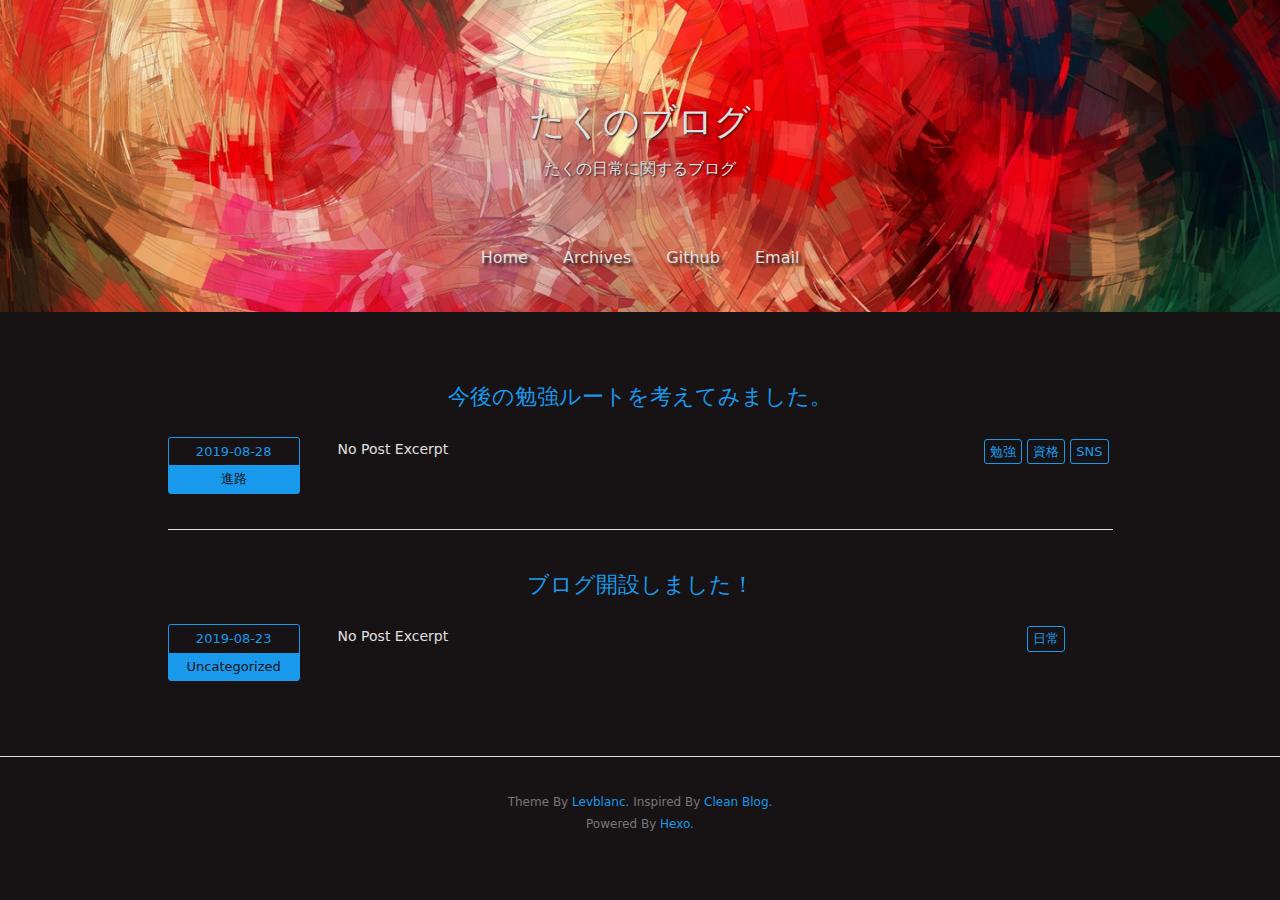
<file: index.html>
<!DOCTYPE html>
<html>
  <!-- Html Head Tag-->
  <head><meta name="generator" content="Hexo 3.9.0">
  <meta charset="UTF-8">
  <meta http-equiv="X-UA-Compatible" content="IE=edge">
  <meta name="viewport" content="width=device-width, initial-scale=1">
  <meta name="description" content>
  <meta name="author" content="garchomp-game">
  <!-- Open Graph Data -->
  <meta property="og:title" content="たくのブログ">
  <meta property="og:description" content>
  <meta property="og:site_name" content="たくのブログ">
  <meta property="og:type" content="website">
  <meta property="og:image" content="http://garchomp-game.github.io">
  
    <link rel="alternate" href="/atom.xml" title="たくのブログ" type="application/atom+xml">
  
  
    <link rel="icon" href="/favicon.png">
  

  <!-- Site Title -->
  <title>たくのブログ</title>

  <!-- Bootstrap CSS -->
  <link rel="stylesheet" href="/css/bootstrap.min.css">
  <!-- Custom CSS -->
  
  <link rel="stylesheet" href="/css/style.dark.css">

  <!-- Google Analytics -->
  

</head>

  <body>
    <!-- Page Header -->


<header class="site-header header-background" style="background-image: url(/img/default-banner-dark.jpg)">
  <div class="container">
    <div class="row">
      <div class="col-lg-8 col-lg-offset-2 col-md-10 col-md-offset-1">
        <div class="page-title with-background-image">
          <p class="title">たくのブログ</p>
          <p class="subtitle">たくの日常に関するブログ</p>
        </div>
        <div class="site-menu with-background-image">
          <ul>
            
              <li>
                <a href="/">
                  
                  Home
                  
                </a>
              </li>
            
              <li>
                <a href="/archives">
                  
                  Archives
                  
                </a>
              </li>
            
              <li>
                <a href="https://github.com/<your-github-username>">
                  
                  Github
                  
                </a>
              </li>
            
              <li>
                <a href="mailto:<your-email-address>">
                  
                  Email
                  
                </a>
              </li>
            
          </ul>
        </div>
      </div>
    </div>
  </div>
</header>

<!-- Home Page Post List -->
<div class="container">
  <div class="row">
    <div class="col-lg-10 col-md-10 col-md-offset-1">
      
        <div class="post-item-wrapper">
  <a href="/2019/08/28/勉強ルート/" class="post-title">
      今後の勉強ルートを考えてみました。
  </a>
  <div class="post-excerpt">
    <!-- Post Date and Categories -->
    <div class="date-and-category">
      <div class="date">2019-08-28</div>
      <div class="categories">
        
          

<a href="/categories/進路/">進路</a>

        
      </div>
    </div>
    <!-- Post Excerpt -->
    <div class="excerpt typo">No Post Excerpt</div>
    <!-- Post Tags -->
    <div class="tags">
      
        

<a class="tag" href="/tags/勉強/">勉強</a> <a class="tag" href="/tags/資格/">資格</a> <a class="tag" href="/tags/SNS/">SNS</a>


      
    </div>
  </div>
</div>

      
        <div class="post-item-wrapper">
  <a href="/2019/08/23/hello-world/" class="post-title">
      ブログ開設しました！
  </a>
  <div class="post-excerpt">
    <!-- Post Date and Categories -->
    <div class="date-and-category">
      <div class="date">2019-08-23</div>
      <div class="categories">
        
          Uncategorized
        
      </div>
    </div>
    <!-- Post Excerpt -->
    <div class="excerpt typo">No Post Excerpt</div>
    <!-- Post Tags -->
    <div class="tags">
      
        

<a class="tag" href="/tags/日常/">日常</a>


      
    </div>
  </div>
</div>

      
    </div>
  </div>
</div>

<!-- Pagination -->
<div class="container">
  <div class="row">
    <div class="col-lg-10 col-md-10 col-md-offset-1">
      <ul class="pagination">
          
          
      </ul>
    </div>
  </div>
</div>



    <!-- Footer -->
<footer>
  <div class="container">
    <div class="row">
      <div class="col-lg-8 col-lg-offset-2 col-md-10 col-md-offset-1">
        <p class="copyright text-muted">
          Theme By <a target="_blank" href="https://github.com/levblanc">Levblanc.</a>
          Inspired By <a target="_blank" href="https://github.com/klugjo/hexo-theme-clean-blog">Clean Blog.</a>
        <p class="copyright text-muted">
          Powered By <a target="_blank" href="https://hexo.io/">Hexo.</a>
        </p>
      </div>
    </div>
  </div>
</footer>


    <!-- After Footer Scripts -->
<script src="/js/highlight.pack.js"></script>
<script>
  document.addEventListener("DOMContentLoaded", function(event) {
    var codeBlocks = Array.prototype.slice.call(document.getElementsByTagName('pre'))
    codeBlocks.forEach(function(block, index) {
      hljs.highlightBlock(block);
    });
  });
</script>

  </body>
</html>
</file>
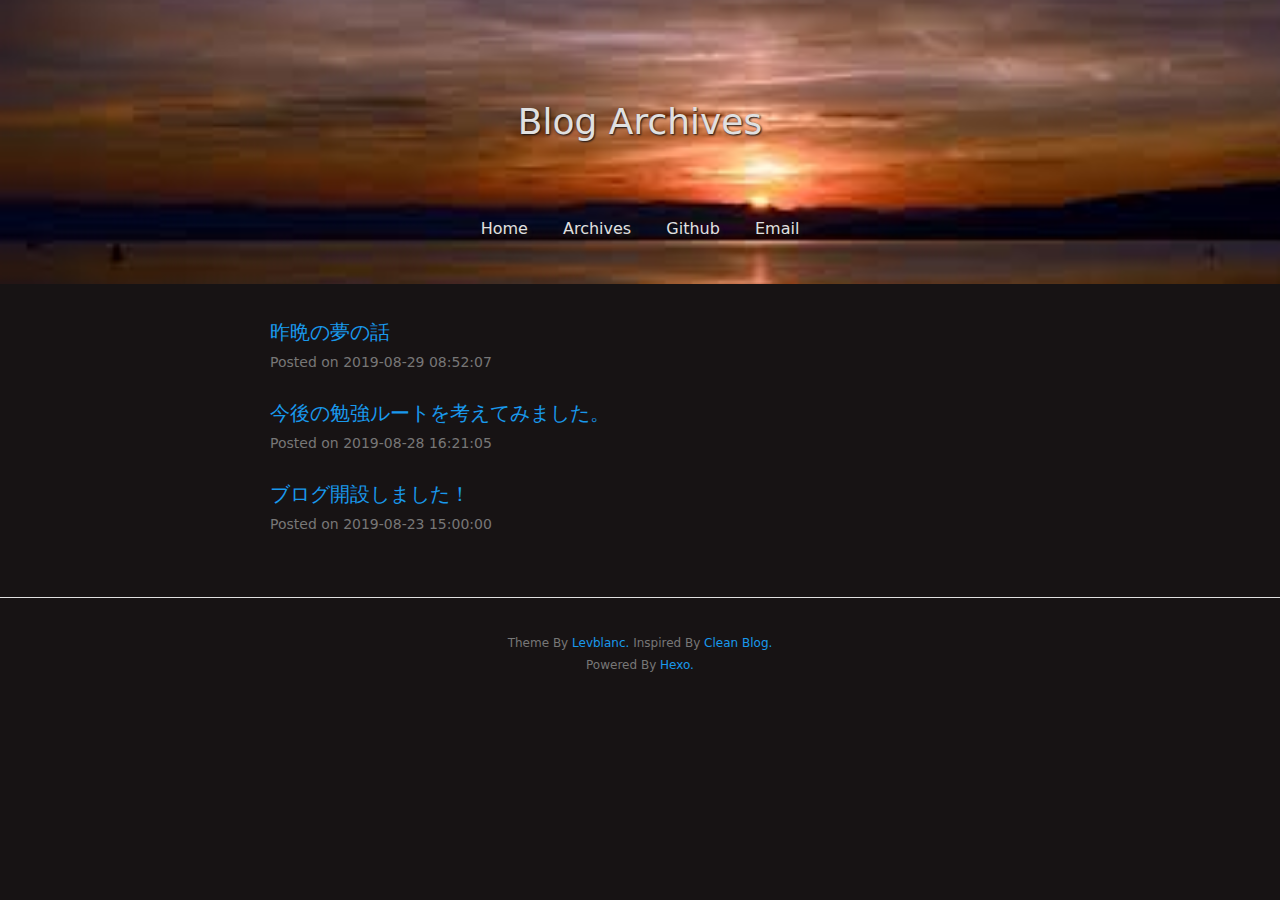
<file: archives/index.html>
<!DOCTYPE html>
<html>
  <!-- Html Head Tag-->
  <head><meta name="generator" content="Hexo 3.9.0">
  <meta charset="UTF-8">
  <meta http-equiv="X-UA-Compatible" content="IE=edge">
  <meta name="viewport" content="width=device-width, initial-scale=1">
  <meta name="description" content>
  <meta name="author" content="garchomp-game">
  <!-- Open Graph Data -->
  <meta property="og:title" content="たくのブログ">
  <meta property="og:description" content>
  <meta property="og:site_name" content="たくのブログ">
  <meta property="og:type" content="website">
  <meta property="og:image" content="http://garchomp-game.github.io">
  
    <link rel="alternate" href="/atom.xml" title="たくのブログ" type="application/atom+xml">
  
  
    <link rel="icon" href="/favicon.png">
  

  <!-- Site Title -->
  <title>たくのブログ</title>

  <!-- Bootstrap CSS -->
  <link rel="stylesheet" href="/css/bootstrap.min.css">
  <!-- Custom CSS -->
  
  <link rel="stylesheet" href="/css/style.dark.css">

  <!-- Google Analytics -->
  

</head>

  <body>
    <!-- Archive Header -->
<!-- Page Header -->


<header class="site-header header-background" style="background-image: url(/img/nature.jpeg)">
  <div class="container">
    <div class="row">
      <div class="col-lg-8 col-lg-offset-2 col-md-10 col-md-offset-1">
        <div class="page-title with-background-image">
          <p class="title">Blog Archives</p>
          <p class="subtitle"></p>
        </div>
        <div class="site-menu with-background-image">
          <ul>
            
              <li>
                <a href="/">
                  
                  Home
                  
                </a>
              </li>
            
              <li>
                <a href="/archives">
                  
                  Archives
                  
                </a>
              </li>
            
              <li>
                <a href="https://github.com/<your-github-username>">
                  
                  Github
                  
                </a>
              </li>
            
              <li>
                <a href="mailto:<your-email-address>">
                  
                  Email
                  
                </a>
              </li>
            
          </ul>
        </div>
      </div>
    </div>
  </div>
</header>

<!-- Archive List -->
<div class="container">
  <div class="row">
    <div class="col-lg-8 col-lg-offset-2 col-md-10 col-md-offset-1">
      
        <div class="archive-item">
  <a href="/2019/08/29/昨晩の夢の話/" class="post-title">
    昨晩の夢の話
  </a>
  <div class="date text-muted">Posted on 2019-08-29 08:52:07</div>
</div>

      
        <div class="archive-item">
  <a href="/2019/08/28/勉強ルート/" class="post-title">
    今後の勉強ルートを考えてみました。
  </a>
  <div class="date text-muted">Posted on 2019-08-28 16:21:05</div>
</div>

      
        <div class="archive-item">
  <a href="/2019/08/23/hello-world/" class="post-title">
    ブログ開設しました！
  </a>
  <div class="date text-muted">Posted on 2019-08-23 15:00:00</div>
</div>

      

    </div>
  </div>
</div>
<!-- Pagination -->
<div class="container">
  <div class="row">
    <div class="col-lg-10 col-md-10 col-md-offset-1">
      <ul class="pagination">
          
          
      </ul>
    </div>
  </div>
</div>



    <!-- Footer -->
<footer>
  <div class="container">
    <div class="row">
      <div class="col-lg-8 col-lg-offset-2 col-md-10 col-md-offset-1">
        <p class="copyright text-muted">
          Theme By <a target="_blank" href="https://github.com/levblanc">Levblanc.</a>
          Inspired By <a target="_blank" href="https://github.com/klugjo/hexo-theme-clean-blog">Clean Blog.</a>
        <p class="copyright text-muted">
          Powered By <a target="_blank" href="https://hexo.io/">Hexo.</a>
        </p>
      </div>
    </div>
  </div>
</footer>


    <!-- After Footer Scripts -->
<script src="/js/highlight.pack.js"></script>
<script>
  document.addEventListener("DOMContentLoaded", function(event) {
    var codeBlocks = Array.prototype.slice.call(document.getElementsByTagName('pre'))
    codeBlocks.forEach(function(block, index) {
      hljs.highlightBlock(block);
    });
  });
</script>

  </body>
</html>
</file>
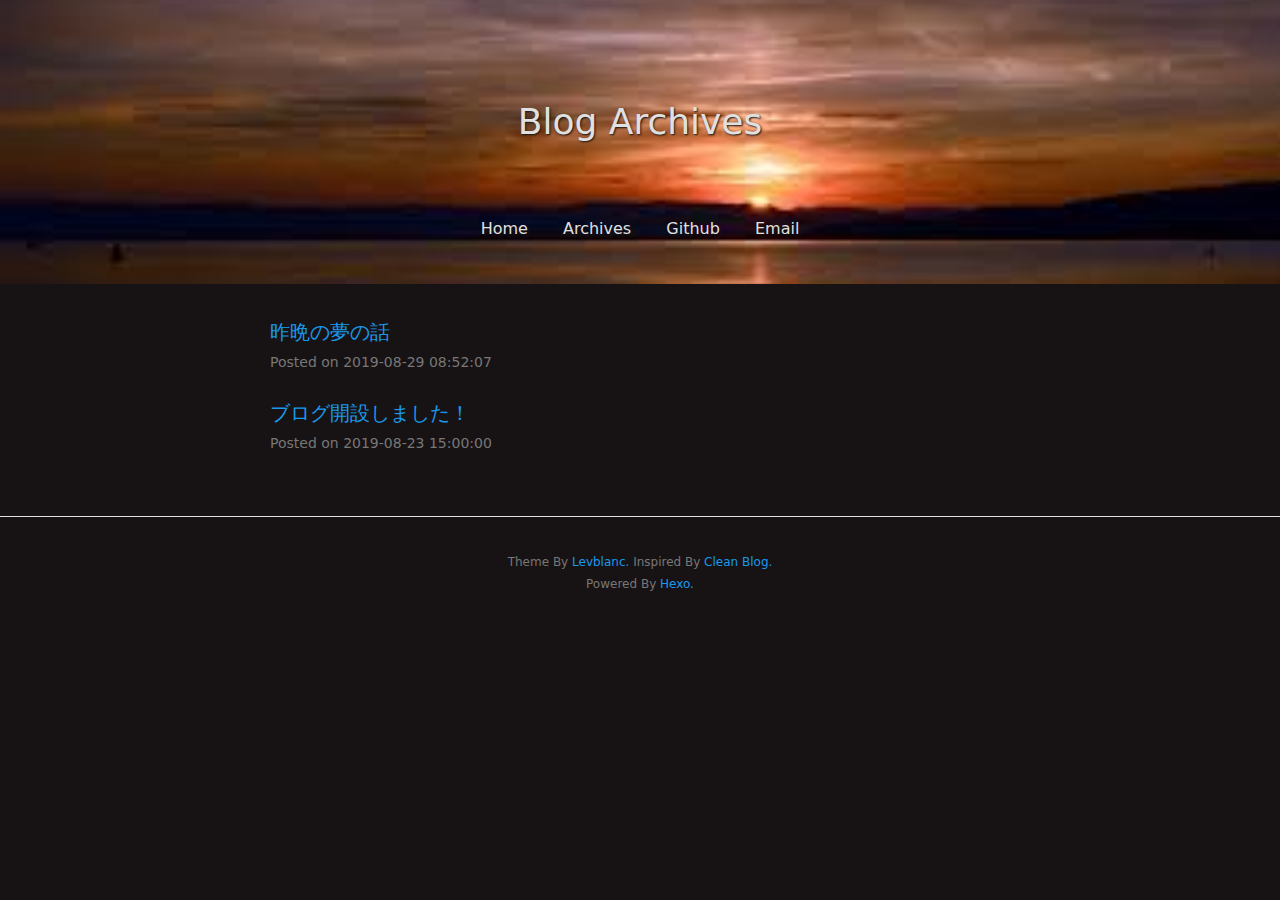
<file: categories/日常/index.html>
<!DOCTYPE html>
<html>
  <!-- Html Head Tag-->
  <head><meta name="generator" content="Hexo 3.9.0">
  <meta charset="UTF-8">
  <meta http-equiv="X-UA-Compatible" content="IE=edge">
  <meta name="viewport" content="width=device-width, initial-scale=1">
  <meta name="description" content>
  <meta name="author" content="garchomp-game">
  <!-- Open Graph Data -->
  <meta property="og:title" content="たくのブログ">
  <meta property="og:description" content>
  <meta property="og:site_name" content="たくのブログ">
  <meta property="og:type" content="website">
  <meta property="og:image" content="http://garchomp-game.github.io">
  
    <link rel="alternate" href="/atom.xml" title="たくのブログ" type="application/atom+xml">
  
  
    <link rel="icon" href="/favicon.png">
  

  <!-- Site Title -->
  <title>たくのブログ</title>

  <!-- Bootstrap CSS -->
  <link rel="stylesheet" href="/css/bootstrap.min.css">
  <!-- Custom CSS -->
  
  <link rel="stylesheet" href="/css/style.dark.css">

  <!-- Google Analytics -->
  

</head>

  <body>
    <!-- Archive Header -->
<!-- Page Header -->


<header class="site-header header-background" style="background-image: url(/img/nature.jpeg)">
  <div class="container">
    <div class="row">
      <div class="col-lg-8 col-lg-offset-2 col-md-10 col-md-offset-1">
        <div class="page-title with-background-image">
          <p class="title">Blog Archives</p>
          <p class="subtitle"></p>
        </div>
        <div class="site-menu with-background-image">
          <ul>
            
              <li>
                <a href="/">
                  
                  Home
                  
                </a>
              </li>
            
              <li>
                <a href="/archives">
                  
                  Archives
                  
                </a>
              </li>
            
              <li>
                <a href="https://github.com/<your-github-username>">
                  
                  Github
                  
                </a>
              </li>
            
              <li>
                <a href="mailto:<your-email-address>">
                  
                  Email
                  
                </a>
              </li>
            
          </ul>
        </div>
      </div>
    </div>
  </div>
</header>

<!-- Archive List -->
<div class="container">
  <div class="row">
    <div class="col-lg-8 col-lg-offset-2 col-md-10 col-md-offset-1">
      
        <div class="archive-item">
  <a href="/2019/08/29/昨晩の夢の話/" class="post-title">
    昨晩の夢の話
  </a>
  <div class="date text-muted">Posted on 2019-08-29 08:52:07</div>
</div>

      
        <div class="archive-item">
  <a href="/2019/08/23/hello-world/" class="post-title">
    ブログ開設しました！
  </a>
  <div class="date text-muted">Posted on 2019-08-23 15:00:00</div>
</div>

      

    </div>
  </div>
</div>
<!-- Pagination -->
<div class="container">
  <div class="row">
    <div class="col-lg-10 col-md-10 col-md-offset-1">
      <ul class="pagination">
          
          
      </ul>
    </div>
  </div>
</div>



    <!-- Footer -->
<footer>
  <div class="container">
    <div class="row">
      <div class="col-lg-8 col-lg-offset-2 col-md-10 col-md-offset-1">
        <p class="copyright text-muted">
          Theme By <a target="_blank" href="https://github.com/levblanc">Levblanc.</a>
          Inspired By <a target="_blank" href="https://github.com/klugjo/hexo-theme-clean-blog">Clean Blog.</a>
        <p class="copyright text-muted">
          Powered By <a target="_blank" href="https://hexo.io/">Hexo.</a>
        </p>
      </div>
    </div>
  </div>
</footer>


    <!-- After Footer Scripts -->
<script src="/js/highlight.pack.js"></script>
<script>
  document.addEventListener("DOMContentLoaded", function(event) {
    var codeBlocks = Array.prototype.slice.call(document.getElementsByTagName('pre'))
    codeBlocks.forEach(function(block, index) {
      hljs.highlightBlock(block);
    });
  });
</script>

  </body>
</html>
</file>
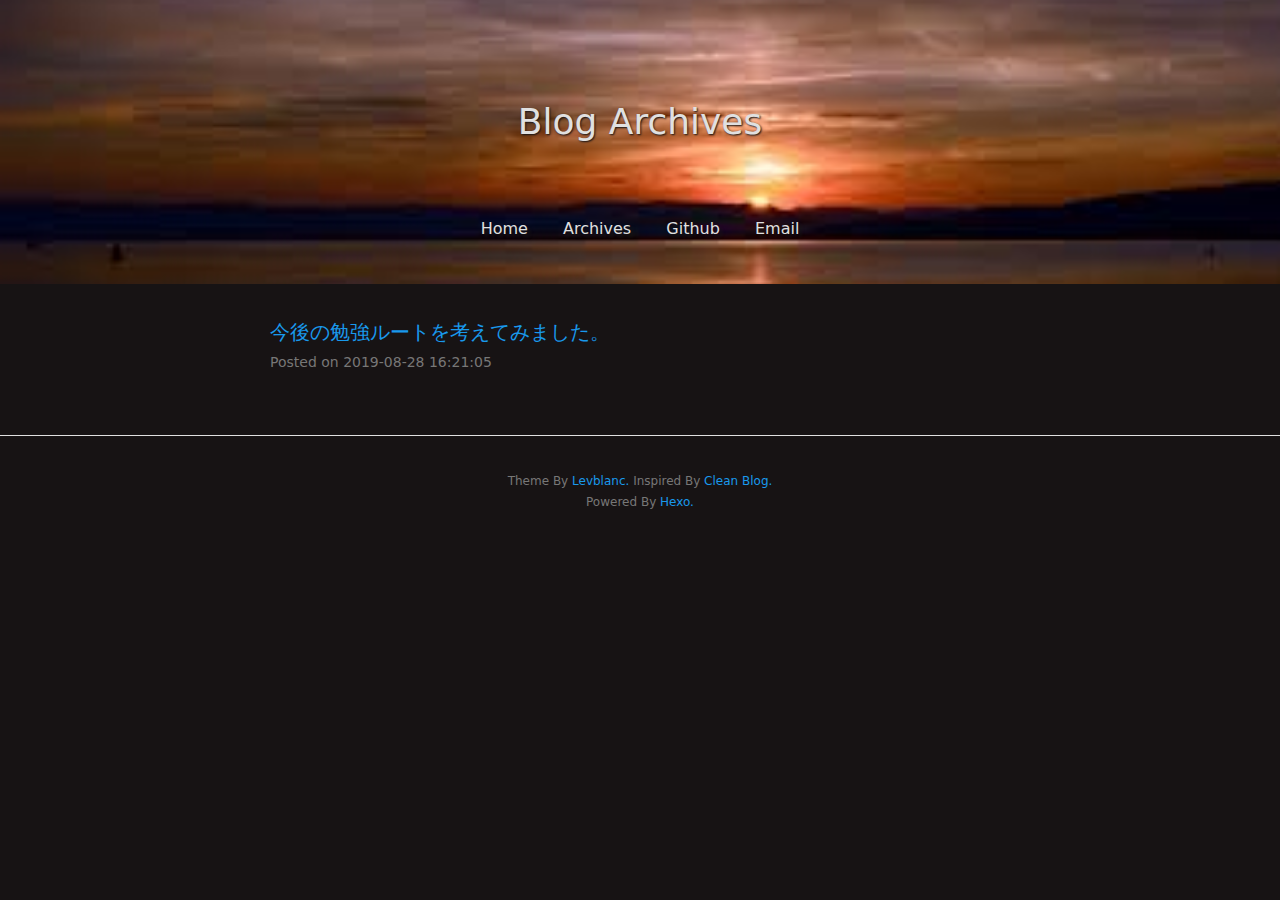
<file: categories/進路/index.html>
<!DOCTYPE html>
<html>
  <!-- Html Head Tag-->
  <head><meta name="generator" content="Hexo 3.9.0">
  <meta charset="UTF-8">
  <meta http-equiv="X-UA-Compatible" content="IE=edge">
  <meta name="viewport" content="width=device-width, initial-scale=1">
  <meta name="description" content>
  <meta name="author" content="garchomp-game">
  <!-- Open Graph Data -->
  <meta property="og:title" content="たくのブログ">
  <meta property="og:description" content>
  <meta property="og:site_name" content="たくのブログ">
  <meta property="og:type" content="website">
  <meta property="og:image" content="http://garchomp-game.github.io">
  
    <link rel="alternate" href="/atom.xml" title="たくのブログ" type="application/atom+xml">
  
  
    <link rel="icon" href="/favicon.png">
  

  <!-- Site Title -->
  <title>たくのブログ</title>

  <!-- Bootstrap CSS -->
  <link rel="stylesheet" href="/css/bootstrap.min.css">
  <!-- Custom CSS -->
  
  <link rel="stylesheet" href="/css/style.dark.css">

  <!-- Google Analytics -->
  

</head>

  <body>
    <!-- Archive Header -->
<!-- Page Header -->


<header class="site-header header-background" style="background-image: url(/img/nature.jpeg)">
  <div class="container">
    <div class="row">
      <div class="col-lg-8 col-lg-offset-2 col-md-10 col-md-offset-1">
        <div class="page-title with-background-image">
          <p class="title">Blog Archives</p>
          <p class="subtitle"></p>
        </div>
        <div class="site-menu with-background-image">
          <ul>
            
              <li>
                <a href="/">
                  
                  Home
                  
                </a>
              </li>
            
              <li>
                <a href="/archives">
                  
                  Archives
                  
                </a>
              </li>
            
              <li>
                <a href="https://github.com/<your-github-username>">
                  
                  Github
                  
                </a>
              </li>
            
              <li>
                <a href="mailto:<your-email-address>">
                  
                  Email
                  
                </a>
              </li>
            
          </ul>
        </div>
      </div>
    </div>
  </div>
</header>

<!-- Archive List -->
<div class="container">
  <div class="row">
    <div class="col-lg-8 col-lg-offset-2 col-md-10 col-md-offset-1">
      
        <div class="archive-item">
  <a href="/2019/08/28/勉強ルート/" class="post-title">
    今後の勉強ルートを考えてみました。
  </a>
  <div class="date text-muted">Posted on 2019-08-28 16:21:05</div>
</div>

      

    </div>
  </div>
</div>
<!-- Pagination -->
<div class="container">
  <div class="row">
    <div class="col-lg-10 col-md-10 col-md-offset-1">
      <ul class="pagination">
          
          
      </ul>
    </div>
  </div>
</div>



    <!-- Footer -->
<footer>
  <div class="container">
    <div class="row">
      <div class="col-lg-8 col-lg-offset-2 col-md-10 col-md-offset-1">
        <p class="copyright text-muted">
          Theme By <a target="_blank" href="https://github.com/levblanc">Levblanc.</a>
          Inspired By <a target="_blank" href="https://github.com/klugjo/hexo-theme-clean-blog">Clean Blog.</a>
        <p class="copyright text-muted">
          Powered By <a target="_blank" href="https://hexo.io/">Hexo.</a>
        </p>
      </div>
    </div>
  </div>
</footer>


    <!-- After Footer Scripts -->
<script src="/js/highlight.pack.js"></script>
<script>
  document.addEventListener("DOMContentLoaded", function(event) {
    var codeBlocks = Array.prototype.slice.call(document.getElementsByTagName('pre'))
    codeBlocks.forEach(function(block, index) {
      hljs.highlightBlock(block);
    });
  });
</script>

  </body>
</html>
</file>
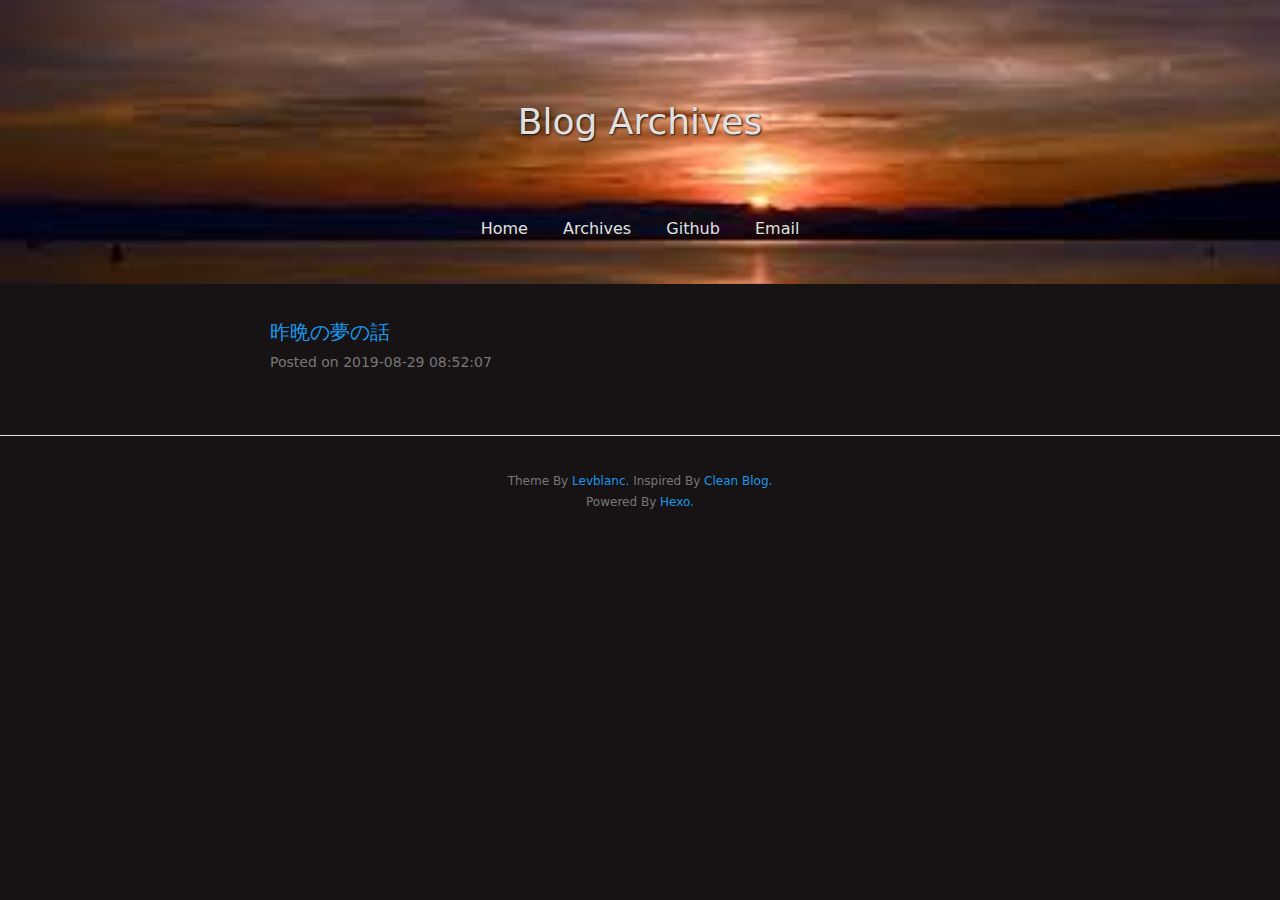
<file: tags/シェアハウス/index.html>
<!DOCTYPE html>
<html>
  <!-- Html Head Tag-->
  <head><meta name="generator" content="Hexo 3.9.0">
  <meta charset="UTF-8">
  <meta http-equiv="X-UA-Compatible" content="IE=edge">
  <meta name="viewport" content="width=device-width, initial-scale=1">
  <meta name="description" content>
  <meta name="author" content="garchomp-game">
  <!-- Open Graph Data -->
  <meta property="og:title" content="たくのブログ">
  <meta property="og:description" content>
  <meta property="og:site_name" content="たくのブログ">
  <meta property="og:type" content="website">
  <meta property="og:image" content="http://garchomp-game.github.io">
  
    <link rel="alternate" href="/atom.xml" title="たくのブログ" type="application/atom+xml">
  
  
    <link rel="icon" href="/favicon.png">
  

  <!-- Site Title -->
  <title>たくのブログ</title>

  <!-- Bootstrap CSS -->
  <link rel="stylesheet" href="/css/bootstrap.min.css">
  <!-- Custom CSS -->
  
  <link rel="stylesheet" href="/css/style.dark.css">

  <!-- Google Analytics -->
  

</head>

  <body>
    <!-- Archive Header -->
<!-- Page Header -->


<header class="site-header header-background" style="background-image: url(/img/nature.jpeg)">
  <div class="container">
    <div class="row">
      <div class="col-lg-8 col-lg-offset-2 col-md-10 col-md-offset-1">
        <div class="page-title with-background-image">
          <p class="title">Blog Archives</p>
          <p class="subtitle"></p>
        </div>
        <div class="site-menu with-background-image">
          <ul>
            
              <li>
                <a href="/">
                  
                  Home
                  
                </a>
              </li>
            
              <li>
                <a href="/archives">
                  
                  Archives
                  
                </a>
              </li>
            
              <li>
                <a href="https://github.com/<your-github-username>">
                  
                  Github
                  
                </a>
              </li>
            
              <li>
                <a href="mailto:<your-email-address>">
                  
                  Email
                  
                </a>
              </li>
            
          </ul>
        </div>
      </div>
    </div>
  </div>
</header>

<!-- Archive List -->
<div class="container">
  <div class="row">
    <div class="col-lg-8 col-lg-offset-2 col-md-10 col-md-offset-1">
      
        <div class="archive-item">
  <a href="/2019/08/29/昨晩の夢の話/" class="post-title">
    昨晩の夢の話
  </a>
  <div class="date text-muted">Posted on 2019-08-29 08:52:07</div>
</div>

      

    </div>
  </div>
</div>
<!-- Pagination -->
<div class="container">
  <div class="row">
    <div class="col-lg-10 col-md-10 col-md-offset-1">
      <ul class="pagination">
          
          
      </ul>
    </div>
  </div>
</div>



    <!-- Footer -->
<footer>
  <div class="container">
    <div class="row">
      <div class="col-lg-8 col-lg-offset-2 col-md-10 col-md-offset-1">
        <p class="copyright text-muted">
          Theme By <a target="_blank" href="https://github.com/levblanc">Levblanc.</a>
          Inspired By <a target="_blank" href="https://github.com/klugjo/hexo-theme-clean-blog">Clean Blog.</a>
        <p class="copyright text-muted">
          Powered By <a target="_blank" href="https://hexo.io/">Hexo.</a>
        </p>
      </div>
    </div>
  </div>
</footer>


    <!-- After Footer Scripts -->
<script src="/js/highlight.pack.js"></script>
<script>
  document.addEventListener("DOMContentLoaded", function(event) {
    var codeBlocks = Array.prototype.slice.call(document.getElementsByTagName('pre'))
    codeBlocks.forEach(function(block, index) {
      hljs.highlightBlock(block);
    });
  });
</script>

  </body>
</html>
</file>
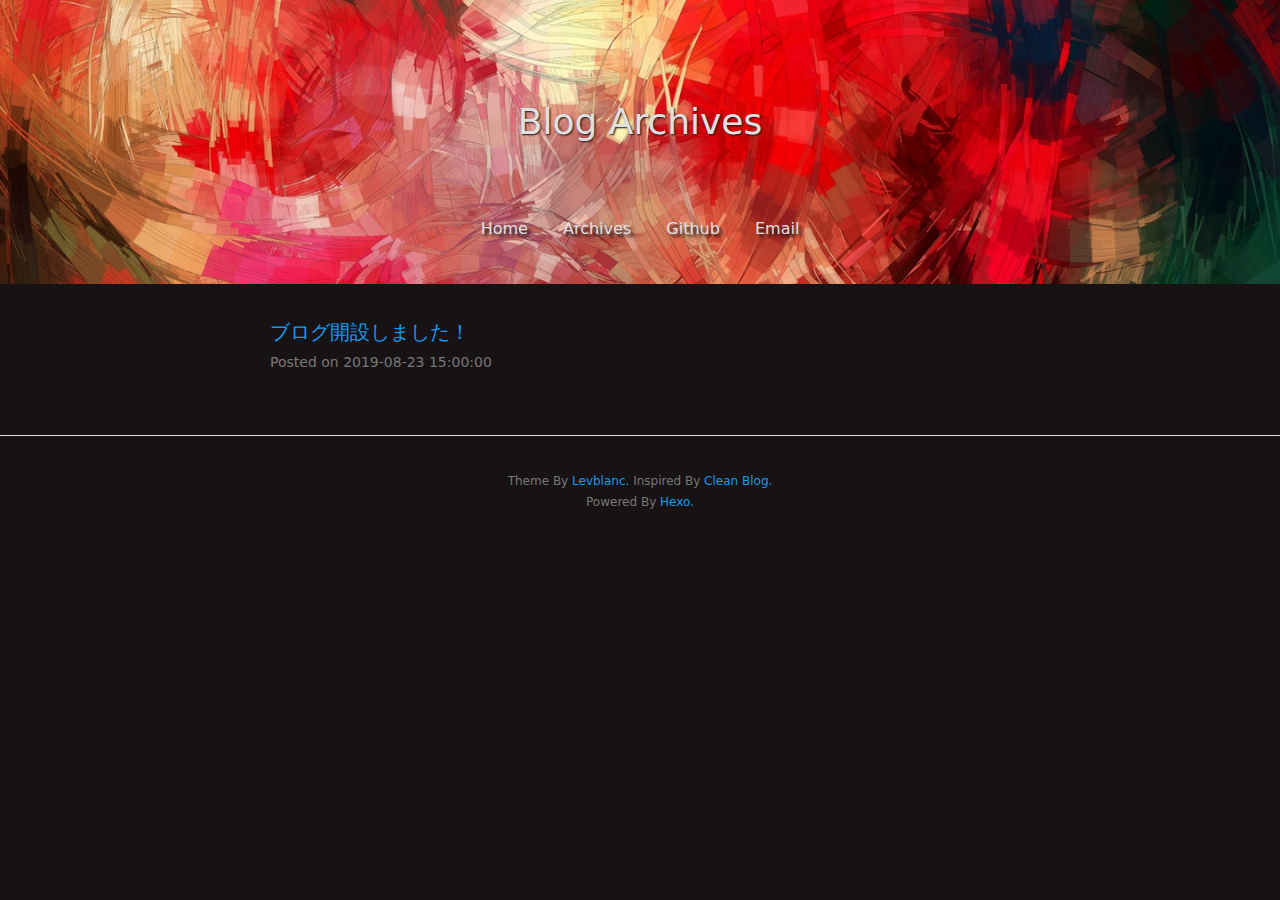
<file: tags/日常/index.html>
<!DOCTYPE html>
<html>
  <!-- Html Head Tag-->
  <head><meta name="generator" content="Hexo 3.9.0">
  <meta charset="UTF-8">
  <meta http-equiv="X-UA-Compatible" content="IE=edge">
  <meta name="viewport" content="width=device-width, initial-scale=1">
  <meta name="description" content>
  <meta name="author" content="garchomp-game">
  <!-- Open Graph Data -->
  <meta property="og:title" content="たくのブログ">
  <meta property="og:description" content>
  <meta property="og:site_name" content="たくのブログ">
  <meta property="og:type" content="website">
  <meta property="og:image" content="http://garchomp-game.github.io">
  
    <link rel="alternate" href="/atom.xml" title="たくのブログ" type="application/atom+xml">
  
  
    <link rel="icon" href="/favicon.png">
  

  <!-- Site Title -->
  <title>たくのブログ</title>

  <!-- Bootstrap CSS -->
  <link rel="stylesheet" href="/css/bootstrap.min.css">
  <!-- Custom CSS -->
  
  <link rel="stylesheet" href="/css/style.dark.css">

  <!-- Google Analytics -->
  

</head>

  <body>
    <!-- Archive Header -->
<!-- Page Header -->


<header class="site-header header-background" style="background-image: url(/img/default-banner-dark.jpg)">
  <div class="container">
    <div class="row">
      <div class="col-lg-8 col-lg-offset-2 col-md-10 col-md-offset-1">
        <div class="page-title with-background-image">
          <p class="title">Blog Archives</p>
          <p class="subtitle"></p>
        </div>
        <div class="site-menu with-background-image">
          <ul>
            
              <li>
                <a href="/">
                  
                  Home
                  
                </a>
              </li>
            
              <li>
                <a href="/archives">
                  
                  Archives
                  
                </a>
              </li>
            
              <li>
                <a href="https://github.com/<your-github-username>">
                  
                  Github
                  
                </a>
              </li>
            
              <li>
                <a href="mailto:<your-email-address>">
                  
                  Email
                  
                </a>
              </li>
            
          </ul>
        </div>
      </div>
    </div>
  </div>
</header>

<!-- Archive List -->
<div class="container">
  <div class="row">
    <div class="col-lg-8 col-lg-offset-2 col-md-10 col-md-offset-1">
      
        <div class="archive-item">
  <a href="/2019/08/23/hello-world/" class="post-title">
    ブログ開設しました！
  </a>
  <div class="date text-muted">Posted on 2019-08-23 15:00:00</div>
</div>

      

    </div>
  </div>
</div>
<!-- Pagination -->
<div class="container">
  <div class="row">
    <div class="col-lg-10 col-md-10 col-md-offset-1">
      <ul class="pagination">
          
          
      </ul>
    </div>
  </div>
</div>



    <!-- Footer -->
<footer>
  <div class="container">
    <div class="row">
      <div class="col-lg-8 col-lg-offset-2 col-md-10 col-md-offset-1">
        <p class="copyright text-muted">
          Theme By <a target="_blank" href="https://github.com/levblanc">Levblanc.</a>
          Inspired By <a target="_blank" href="https://github.com/klugjo/hexo-theme-clean-blog">Clean Blog.</a>
        <p class="copyright text-muted">
          Powered By <a target="_blank" href="https://hexo.io/">Hexo.</a>
        </p>
      </div>
    </div>
  </div>
</footer>


    <!-- After Footer Scripts -->
<script src="/js/highlight.pack.js"></script>
<script>
  document.addEventListener("DOMContentLoaded", function(event) {
    var codeBlocks = Array.prototype.slice.call(document.getElementsByTagName('pre'))
    codeBlocks.forEach(function(block, index) {
      hljs.highlightBlock(block);
    });
  });
</script>

  </body>
</html>
</file>
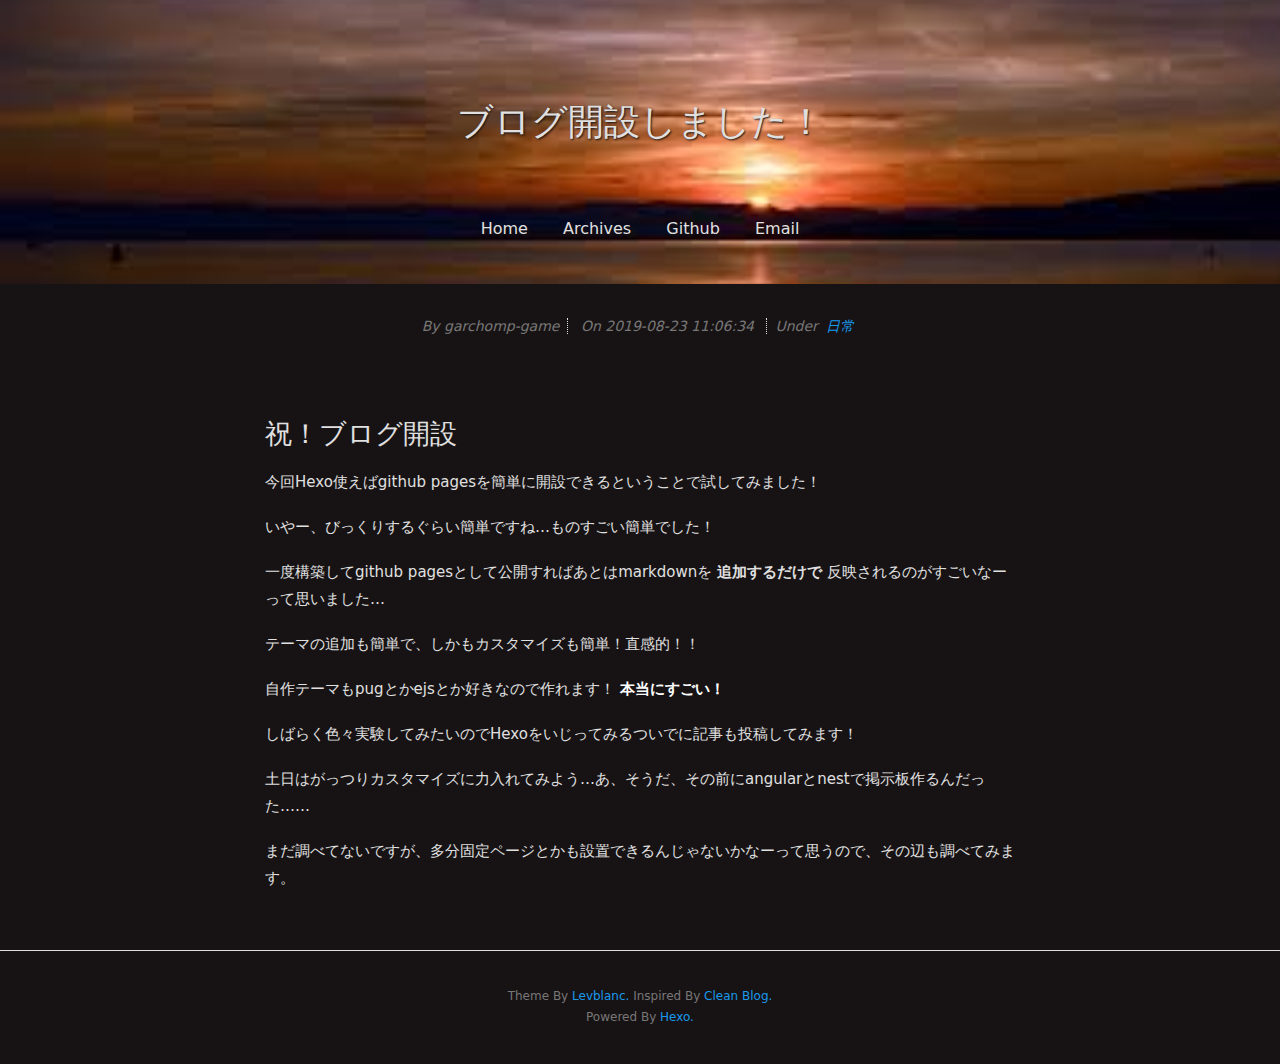
<file: 2019/08/23/hello-world/index.html>
<!DOCTYPE html>
<html>
  <!-- Html Head Tag-->
  <head><meta name="generator" content="Hexo 3.9.0">
  <meta charset="UTF-8">
  <meta http-equiv="X-UA-Compatible" content="IE=edge">
  <meta name="viewport" content="width=device-width, initial-scale=1">
  <meta name="description" content>
  <meta name="author" content="garchomp-game">
  <!-- Open Graph Data -->
  <meta property="og:title" content="ブログ開設しました！">
  <meta property="og:description" content>
  <meta property="og:site_name" content="たくのブログ">
  <meta property="og:type" content="article">
  <meta property="og:image" content="http://garchomp-game.github.io">
  
    <link rel="alternate" href="/atom.xml" title="たくのブログ" type="application/atom+xml">
  
  
    <link rel="icon" href="/favicon.png">
  

  <!-- Site Title -->
  <title>たくのブログ</title>

  <!-- Bootstrap CSS -->
  <link rel="stylesheet" href="/css/bootstrap.min.css">
  <!-- Custom CSS -->
  
  <link rel="stylesheet" href="/css/style.dark.css">

  <!-- Google Analytics -->
  

</head>

  <body>
    <!-- Page Header -->


<header class="site-header header-background" style="background-image: url(/img/nature.jpeg)">
  <div class="container">
    <div class="row">
      <div class="col-lg-8 col-lg-offset-2 col-md-10 col-md-offset-1">
        <div class="page-title with-background-image">
          <p class="title">ブログ開設しました！</p>
          <p class="subtitle"></p>
        </div>
        <div class="site-menu with-background-image">
          <ul>
            
              <li>
                <a href="/">
                  
                  Home
                  
                </a>
              </li>
            
              <li>
                <a href="/archives">
                  
                  Archives
                  
                </a>
              </li>
            
              <li>
                <a href="https://github.com/<your-github-username>">
                  
                  Github
                  
                </a>
              </li>
            
              <li>
                <a href="mailto:<your-email-address>">
                  
                  Email
                  
                </a>
              </li>
            
          </ul>
        </div>
      </div>
    </div>
  </div>
</header>

<article>
  <div class="container typo">
    <div class="row">
      <div class="col-lg-8 col-lg-offset-2 col-md-10 col-md-offset-1">
        <div class="post-info text-muted">
          
            <!-- Author -->
            <span class="author info">By garchomp-game</span>
          
          <!-- Date -->
          <span class="date-time info">On
            <span class="date">2019-08-23</span>
            <span class="time">11:06:34</span>
          </span>
          
          <!--  Categories  -->
            <span class="categories info">Under 

<a href="/categories/日常/">日常</a>
</span>
          
        </div>
        <!-- Tags -->
        
        <!-- Post Main Content -->
        <div class="post-content">
          <h2 id="祝！ブログ開設"><a href="#祝！ブログ開設" class="headerlink" title="祝！ブログ開設"></a>祝！ブログ開設</h2><p>今回Hexo使えばgithub pagesを簡単に開設できるということで試してみました！</p>
<p>いやー、びっくりするぐらい簡単ですね…ものすごい簡単でした！</p>
<p>一度構築してgithub pagesとして公開すればあとはmarkdownを <strong>追加するだけで</strong> 反映されるのがすごいなーって思いました…</p>
<p>テーマの追加も簡単で、しかもカスタマイズも簡単！直感的！！</p>
<p>自作テーマもpugとかejsとか好きなので作れます！ <strong><em>本当にすごい！</em></strong></p>
<p>しばらく色々実験してみたいのでHexoをいじってみるついでに記事も投稿してみます！</p>
<p>土日はがっつりカスタマイズに力入れてみよう…あ、そうだ、その前にangularとnestで掲示板作るんだった……</p>
<p>まだ調べてないですが、多分固定ページとかも設置できるんじゃないかなーって思うので、その辺も調べてみます。</p>

        </div>
      </div>
    </div>
  </div>
</article>



    <!-- Footer -->
<footer>
  <div class="container">
    <div class="row">
      <div class="col-lg-8 col-lg-offset-2 col-md-10 col-md-offset-1">
        <p class="copyright text-muted">
          Theme By <a target="_blank" href="https://github.com/levblanc">Levblanc.</a>
          Inspired By <a target="_blank" href="https://github.com/klugjo/hexo-theme-clean-blog">Clean Blog.</a>
        <p class="copyright text-muted">
          Powered By <a target="_blank" href="https://hexo.io/">Hexo.</a>
        </p>
      </div>
    </div>
  </div>
</footer>


    <!-- After Footer Scripts -->
<script src="/js/highlight.pack.js"></script>
<script>
  document.addEventListener("DOMContentLoaded", function(event) {
    var codeBlocks = Array.prototype.slice.call(document.getElementsByTagName('pre'))
    codeBlocks.forEach(function(block, index) {
      hljs.highlightBlock(block);
    });
  });
</script>

  </body>
</html>
</file>
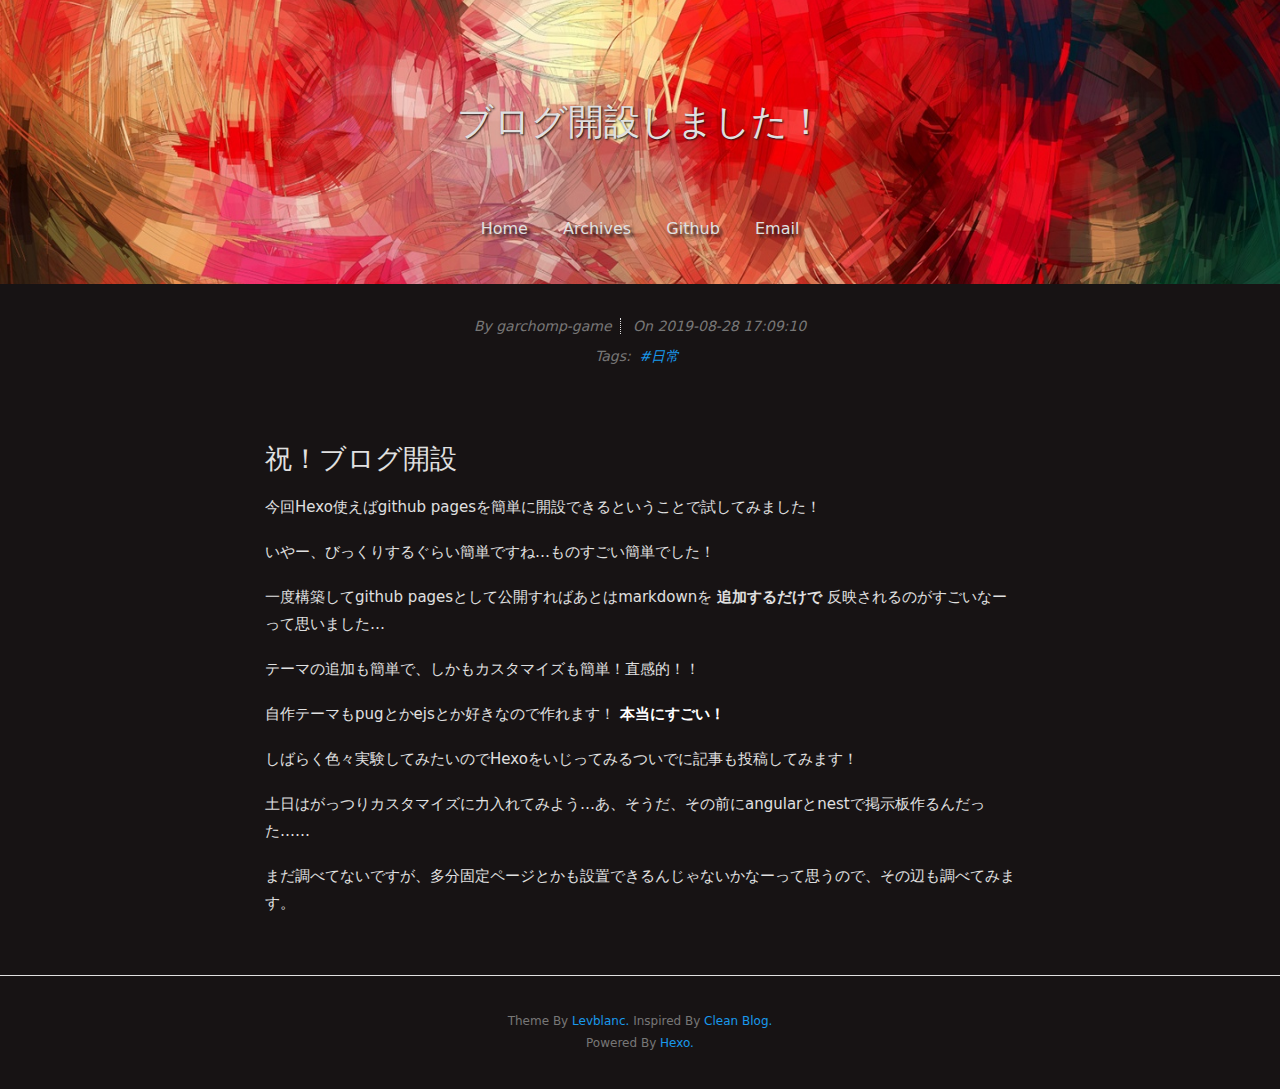
<file: 2019/08/28/hello-world/index.html>
<!DOCTYPE html>
<html>
  <!-- Html Head Tag-->
  <head><meta name="generator" content="Hexo 3.9.0">
  <meta charset="UTF-8">
  <meta http-equiv="X-UA-Compatible" content="IE=edge">
  <meta name="viewport" content="width=device-width, initial-scale=1">
  <meta name="description" content>
  <meta name="author" content="garchomp-game">
  <!-- Open Graph Data -->
  <meta property="og:title" content="ブログ開設しました！">
  <meta property="og:description" content>
  <meta property="og:site_name" content="たくのブログ">
  <meta property="og:type" content="article">
  <meta property="og:image" content="http://garchomp-game.github.io">
  
    <link rel="alternate" href="/atom.xml" title="たくのブログ" type="application/atom+xml">
  
  
    <link rel="icon" href="/favicon.png">
  

  <!-- Site Title -->
  <title>たくのブログ</title>

  <!-- Bootstrap CSS -->
  <link rel="stylesheet" href="/css/bootstrap.min.css">
  <!-- Custom CSS -->
  
  <link rel="stylesheet" href="/css/style.dark.css">

  <!-- Google Analytics -->
  

</head>

  <body>
    <!-- Page Header -->


<header class="site-header header-background" style="background-image: url(/img/default-banner-dark.jpg)">
  <div class="container">
    <div class="row">
      <div class="col-lg-8 col-lg-offset-2 col-md-10 col-md-offset-1">
        <div class="page-title with-background-image">
          <p class="title">ブログ開設しました！</p>
          <p class="subtitle"></p>
        </div>
        <div class="site-menu with-background-image">
          <ul>
            
              <li>
                <a href="/">
                  
                  Home
                  
                </a>
              </li>
            
              <li>
                <a href="/archives">
                  
                  Archives
                  
                </a>
              </li>
            
              <li>
                <a href="https://github.com/<your-github-username>">
                  
                  Github
                  
                </a>
              </li>
            
              <li>
                <a href="mailto:<your-email-address>">
                  
                  Email
                  
                </a>
              </li>
            
          </ul>
        </div>
      </div>
    </div>
  </div>
</header>

<article>
  <div class="container typo">
    <div class="row">
      <div class="col-lg-8 col-lg-offset-2 col-md-10 col-md-offset-1">
        <div class="post-info text-muted">
          
            <!-- Author -->
            <span class="author info">By garchomp-game</span>
          
          <!-- Date -->
          <span class="date-time info">On
            <span class="date">2019-08-28</span>
            <span class="time">17:09:10</span>
          </span>
          
        </div>
        <!-- Tags -->
        
          <div class="post-tags text-muted">
            Tags: 

<a class="tag" href="/tags/日常/">#日常</a>


          </div>
        
        <!-- Post Main Content -->
        <div class="post-content">
          <h2 id="祝！ブログ開設"><a href="#祝！ブログ開設" class="headerlink" title="祝！ブログ開設"></a>祝！ブログ開設</h2><p>今回Hexo使えばgithub pagesを簡単に開設できるということで試してみました！</p>
<p>いやー、びっくりするぐらい簡単ですね…ものすごい簡単でした！</p>
<p>一度構築してgithub pagesとして公開すればあとはmarkdownを <strong>追加するだけで</strong> 反映されるのがすごいなーって思いました…</p>
<p>テーマの追加も簡単で、しかもカスタマイズも簡単！直感的！！</p>
<p>自作テーマもpugとかejsとか好きなので作れます！ <strong><em>本当にすごい！</em></strong></p>
<p>しばらく色々実験してみたいのでHexoをいじってみるついでに記事も投稿してみます！</p>
<p>土日はがっつりカスタマイズに力入れてみよう…あ、そうだ、その前にangularとnestで掲示板作るんだった……</p>
<p>まだ調べてないですが、多分固定ページとかも設置できるんじゃないかなーって思うので、その辺も調べてみます。</p>

        </div>
      </div>
    </div>
  </div>
</article>



    <!-- Footer -->
<footer>
  <div class="container">
    <div class="row">
      <div class="col-lg-8 col-lg-offset-2 col-md-10 col-md-offset-1">
        <p class="copyright text-muted">
          Theme By <a target="_blank" href="https://github.com/levblanc">Levblanc.</a>
          Inspired By <a target="_blank" href="https://github.com/klugjo/hexo-theme-clean-blog">Clean Blog.</a>
        <p class="copyright text-muted">
          Powered By <a target="_blank" href="https://hexo.io/">Hexo.</a>
        </p>
      </div>
    </div>
  </div>
</footer>


    <!-- After Footer Scripts -->
<script src="/js/highlight.pack.js"></script>
<script>
  document.addEventListener("DOMContentLoaded", function(event) {
    var codeBlocks = Array.prototype.slice.call(document.getElementsByTagName('pre'))
    codeBlocks.forEach(function(block, index) {
      hljs.highlightBlock(block);
    });
  });
</script>

  </body>
</html>
</file>
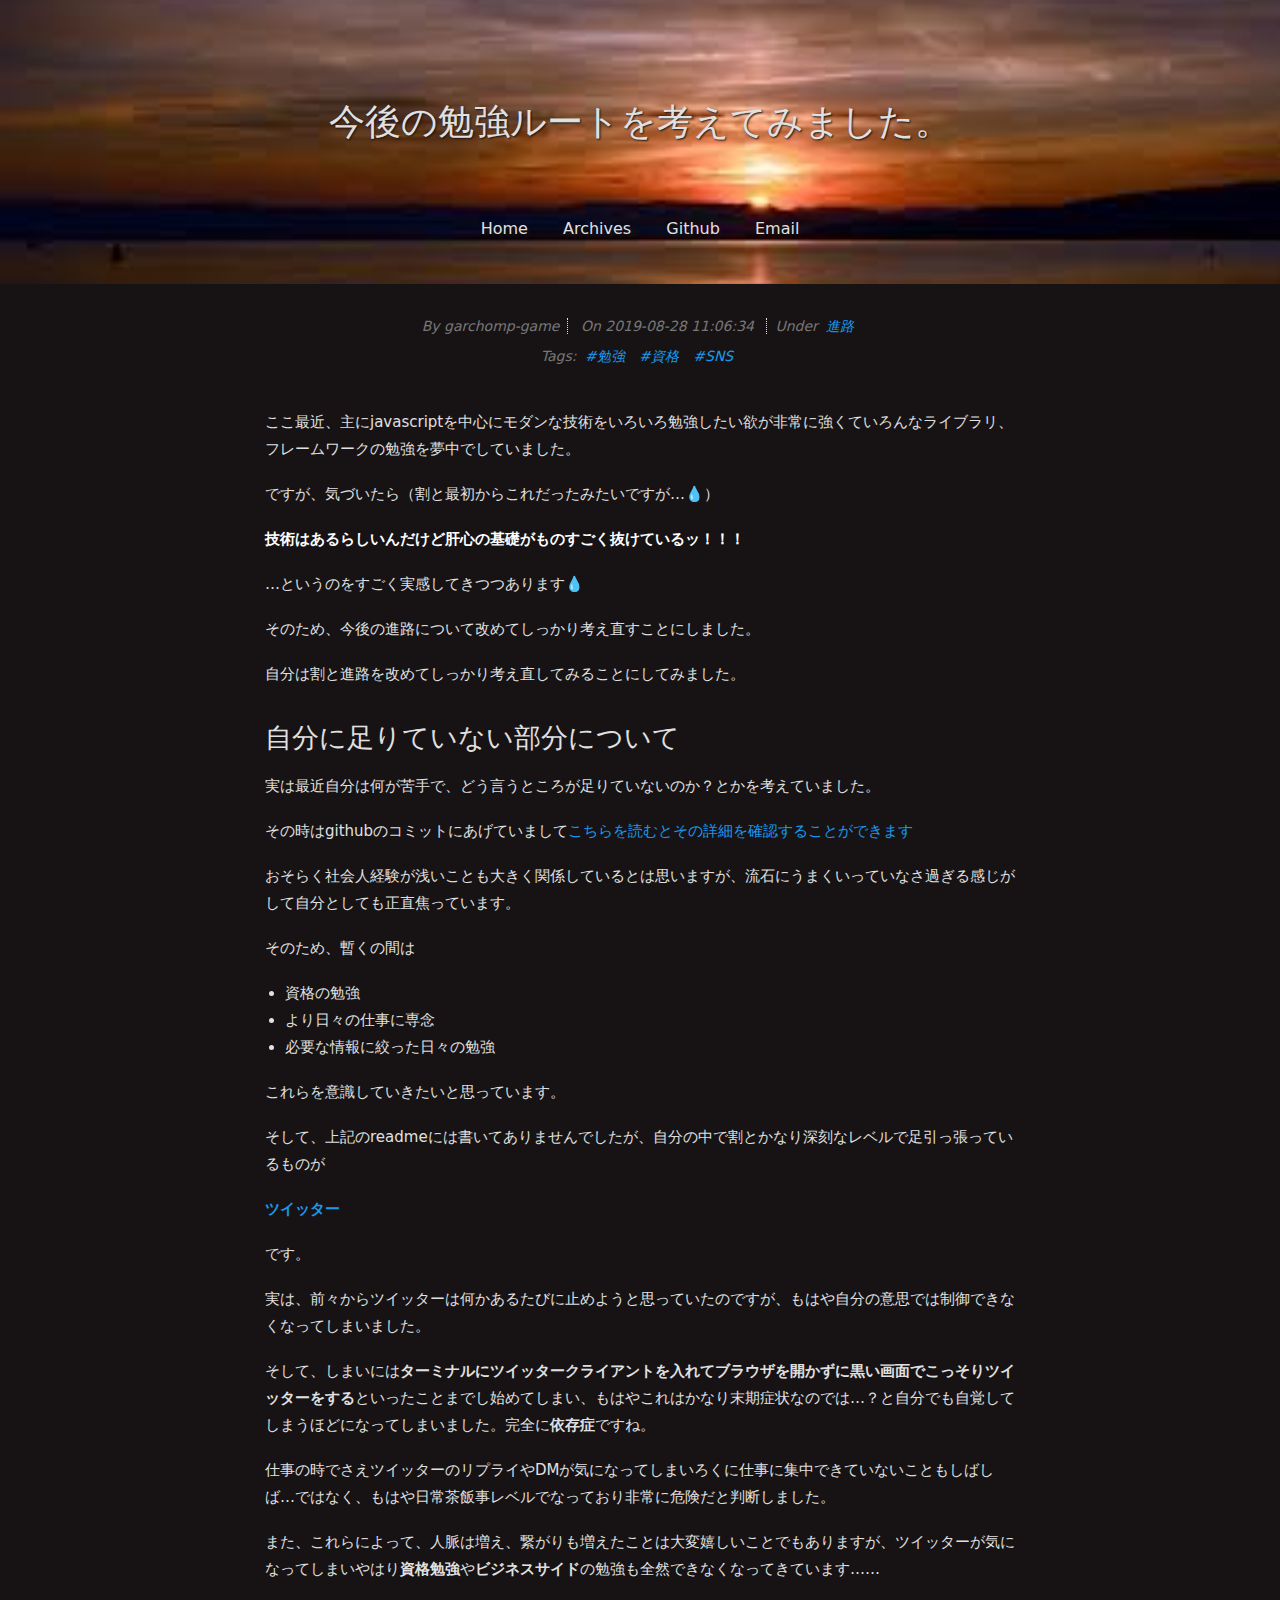
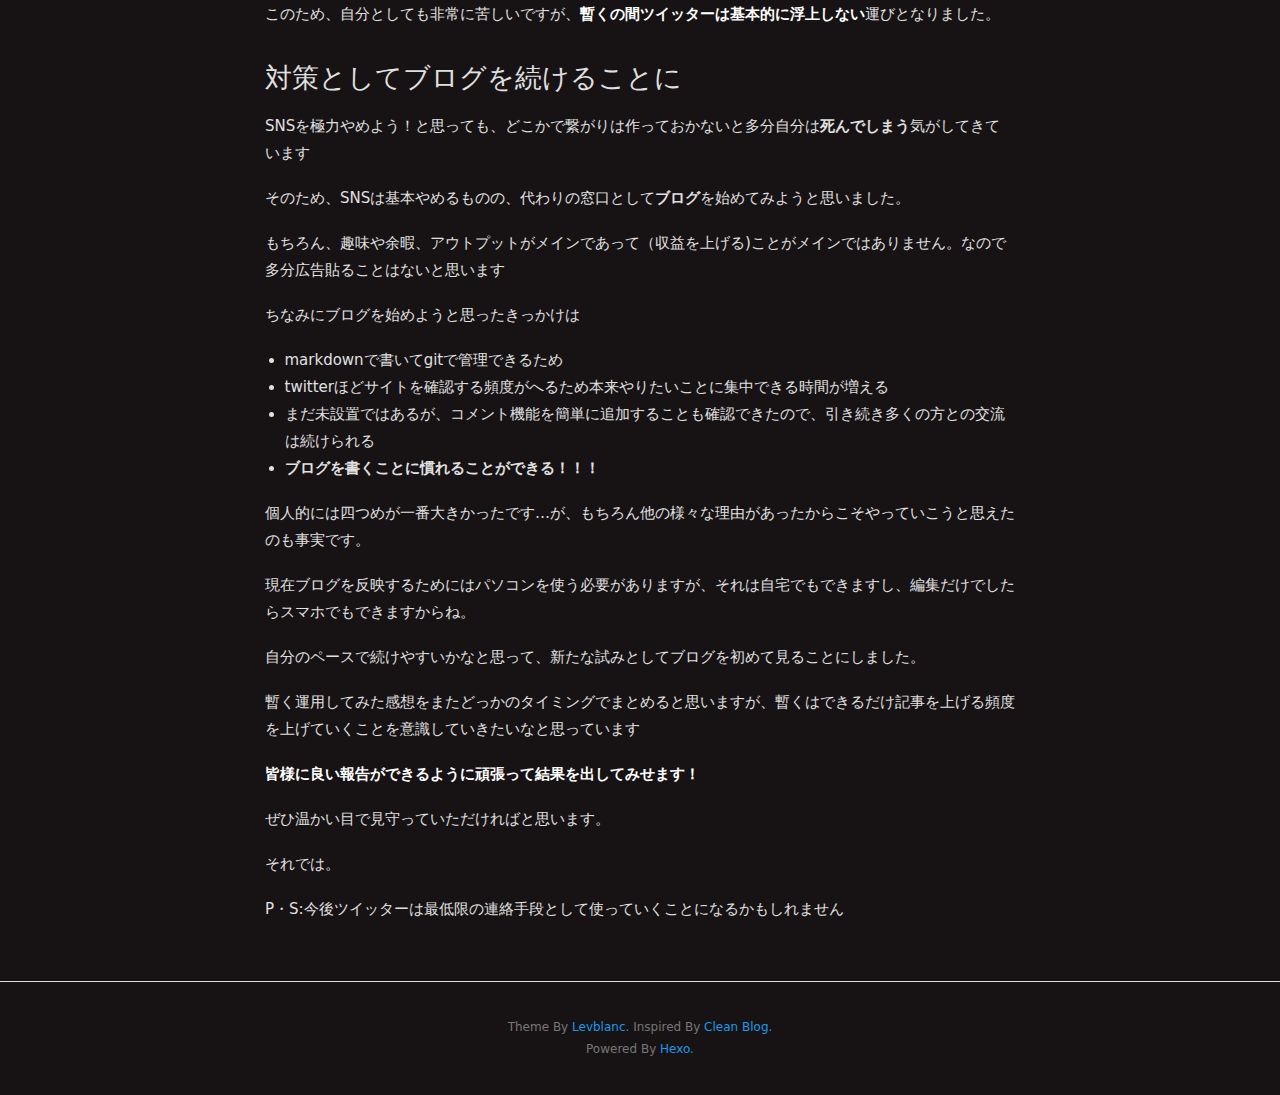
<file: 2019/08/28/勉強ルート/index.html>
<!DOCTYPE html>
<html>
  <!-- Html Head Tag-->
  <head><meta name="generator" content="Hexo 3.9.0">
  <meta charset="UTF-8">
  <meta http-equiv="X-UA-Compatible" content="IE=edge">
  <meta name="viewport" content="width=device-width, initial-scale=1">
  <meta name="description" content>
  <meta name="author" content="garchomp-game">
  <!-- Open Graph Data -->
  <meta property="og:title" content="今後の勉強ルートを考えてみました。">
  <meta property="og:description" content>
  <meta property="og:site_name" content="たくのブログ">
  <meta property="og:type" content="article">
  <meta property="og:image" content="http://garchomp-game.github.io">
  
    <link rel="alternate" href="/atom.xml" title="たくのブログ" type="application/atom+xml">
  
  
    <link rel="icon" href="/favicon.png">
  

  <!-- Site Title -->
  <title>たくのブログ</title>

  <!-- Bootstrap CSS -->
  <link rel="stylesheet" href="/css/bootstrap.min.css">
  <!-- Custom CSS -->
  
  <link rel="stylesheet" href="/css/style.dark.css">

  <!-- Google Analytics -->
  

</head>

  <body>
    <!-- Page Header -->


<header class="site-header header-background" style="background-image: url(/img/nature.jpeg)">
  <div class="container">
    <div class="row">
      <div class="col-lg-8 col-lg-offset-2 col-md-10 col-md-offset-1">
        <div class="page-title with-background-image">
          <p class="title">今後の勉強ルートを考えてみました。</p>
          <p class="subtitle"></p>
        </div>
        <div class="site-menu with-background-image">
          <ul>
            
              <li>
                <a href="/">
                  
                  Home
                  
                </a>
              </li>
            
              <li>
                <a href="/archives">
                  
                  Archives
                  
                </a>
              </li>
            
              <li>
                <a href="https://github.com/<your-github-username>">
                  
                  Github
                  
                </a>
              </li>
            
              <li>
                <a href="mailto:<your-email-address>">
                  
                  Email
                  
                </a>
              </li>
            
          </ul>
        </div>
      </div>
    </div>
  </div>
</header>

<article>
  <div class="container typo">
    <div class="row">
      <div class="col-lg-8 col-lg-offset-2 col-md-10 col-md-offset-1">
        <div class="post-info text-muted">
          
            <!-- Author -->
            <span class="author info">By garchomp-game</span>
          
          <!-- Date -->
          <span class="date-time info">On
            <span class="date">2019-08-28</span>
            <span class="time">11:06:34</span>
          </span>
          
          <!--  Categories  -->
            <span class="categories info">Under 

<a href="/categories/進路/">進路</a>
</span>
          
        </div>
        <!-- Tags -->
        
          <div class="post-tags text-muted">
            Tags: 

<a class="tag" href="/tags/勉強/">#勉強</a> <a class="tag" href="/tags/資格/">#資格</a> <a class="tag" href="/tags/SNS/">#SNS</a>


          </div>
        
        <!-- Post Main Content -->
        <div class="post-content">
          <p>ここ最近、主にjavascriptを中心にモダンな技術をいろいろ勉強したい欲が非常に強くていろんなライブラリ、フレームワークの勉強を夢中でしていました。</p>
<p>ですが、気づいたら（割と最初からこれだったみたいですが…💧）</p>
<p><strong><em>技術はあるらしいんだけど肝心の基礎がものすごく抜けているッ！！！</em></strong></p>
<p>…というのをすごく実感してきつつあります💧</p>
<p>そのため、今後の進路について改めてしっかり考え直すことにしました。</p>
<p>自分は割と進路を改めてしっかり考え直してみることにしてみました。</p>
<h2 id="自分に足りていない部分について"><a href="#自分に足りていない部分について" class="headerlink" title="自分に足りていない部分について"></a>自分に足りていない部分について</h2><p>実は最近自分は何が苦手で、どう言うところが足りていないのか？とかを考えていました。</p>
<p>その時はgithubのコミットにあげていまして<a href="https://github.com/garchomp-game/questionnaire#%E8%8B%A6%E6%89%8B%E3%81%AA%E3%81%93%E3%81%A8%E3%81%AE%E5%85%B7%E4%BD%93%E4%BE%8B" target="_blank" rel="noopener">こちらを読むとその詳細を確認することができます</a></p>
<p>おそらく社会人経験が浅いことも大きく関係しているとは思いますが、流石にうまくいっていなさ過ぎる感じがして自分としても正直焦っています。</p>
<p>そのため、暫くの間は</p>
<ul>
<li>資格の勉強</li>
<li>より日々の仕事に専念</li>
<li>必要な情報に絞った日々の勉強</li>
</ul>
<p>これらを意識していきたいと思っています。</p>
<p>そして、上記のreadmeには書いてありませんでしたが、自分の中で割とかなり深刻なレベルで足引っ張っているものが</p>
<p><strong><em><a href="https://twitter.com" target="_blank" rel="noopener">ツイッター</a></em></strong></p>
<p>です。</p>
<p>実は、前々からツイッターは何かあるたびに止めようと思っていたのですが、もはや自分の意思では制御できなくなってしまいました。</p>
<p>そして、しまいには<strong>ターミナルにツイッタークライアントを入れてブラウザを開かずに黒い画面でこっそりツイッターをする</strong>といったことまでし始めてしまい、もはやこれはかなり末期症状なのでは…？と自分でも自覚してしまうほどになってしまいました。完全に<strong>依存症</strong>ですね。</p>
<p>仕事の時でさえツイッターのリプライやDMが気になってしまいろくに仕事に集中できていないこともしばしば…ではなく、もはや日常茶飯事レベルでなっており非常に危険だと判断しました。</p>
<p>また、これらによって、人脈は増え、繋がりも増えたことは大変嬉しいことでもありますが、ツイッターが気になってしまいやはり<strong>資格勉強</strong>や<strong>ビジネスサイド</strong>の勉強も全然できなくなってきています……</p>
<p>このため、自分としても非常に苦しいですが、<strong><em>暫くの間ツイッターは基本的に浮上しない</em></strong>運びとなりました。</p>
<h2 id="対策としてブログを続けることに"><a href="#対策としてブログを続けることに" class="headerlink" title="対策としてブログを続けることに"></a>対策としてブログを続けることに</h2><p>SNSを極力やめよう！と思っても、どこかで繋がりは作っておかないと多分自分は<strong>死んでしまう</strong>気がしてきています</p>
<p>そのため、SNSは基本やめるものの、代わりの窓口として<strong>ブログ</strong>を始めてみようと思いました。</p>
<p>もちろん、趣味や余暇、アウトプットがメインであって（収益を上げる)ことがメインではありません。なので多分広告貼ることはないと思います</p>
<p>ちなみにブログを始めようと思ったきっかけは</p>
<ul>
<li>markdownで書いてgitで管理できるため</li>
<li>twitterほどサイトを確認する頻度がへるため本来やりたいことに集中できる時間が増える</li>
<li>まだ未設置ではあるが、コメント機能を簡単に追加することも確認できたので、引き続き多くの方との交流は続けられる</li>
<li><strong>ブログを書くことに慣れることができる！！！</strong></li>
</ul>
<p>個人的には四つめが一番大きかったです…が、もちろん他の様々な理由があったからこそやっていこうと思えたのも事実です。</p>
<p>現在ブログを反映するためにはパソコンを使う必要がありますが、それは自宅でもできますし、編集だけでしたらスマホでもできますからね。</p>
<p>自分のペースで続けやすいかなと思って、新たな試みとしてブログを初めて見ることにしました。</p>
<p>暫く運用してみた感想をまたどっかのタイミングでまとめると思いますが、暫くはできるだけ記事を上げる頻度を上げていくことを意識していきたいなと思っています</p>
<p><strong><em>皆様に良い報告ができるように頑張って結果を出してみせます！</em></strong></p>
<p>ぜひ温かい目で見守っていただければと思います。</p>
<p>それでは。</p>
<p>P・S:今後ツイッターは最低限の連絡手段として使っていくことになるかもしれません</p>

        </div>
      </div>
    </div>
  </div>
</article>



    <!-- Footer -->
<footer>
  <div class="container">
    <div class="row">
      <div class="col-lg-8 col-lg-offset-2 col-md-10 col-md-offset-1">
        <p class="copyright text-muted">
          Theme By <a target="_blank" href="https://github.com/levblanc">Levblanc.</a>
          Inspired By <a target="_blank" href="https://github.com/klugjo/hexo-theme-clean-blog">Clean Blog.</a>
        <p class="copyright text-muted">
          Powered By <a target="_blank" href="https://hexo.io/">Hexo.</a>
        </p>
      </div>
    </div>
  </div>
</footer>


    <!-- After Footer Scripts -->
<script src="/js/highlight.pack.js"></script>
<script>
  document.addEventListener("DOMContentLoaded", function(event) {
    var codeBlocks = Array.prototype.slice.call(document.getElementsByTagName('pre'))
    codeBlocks.forEach(function(block, index) {
      hljs.highlightBlock(block);
    });
  });
</script>

  </body>
</html>
</file>
<file: css/style.dark.css>
/* basic colors */
/* theme colors */
/* modify value of $theme-color to get different theme colors */
/* typo.css from https://github.com/sofish/typo.css */

@charset "utf-8";

/* 防止用户自定义背景颜色对网页的影响，添加让用户可以自定义字体 */
html {
  color: #333;
  background: #fff;
  -webkit-text-size-adjust: 100%;
  -ms-text-size-adjust: 100%;
  text-rendering: optimizelegibility;
}

/* 如果你的项目仅支持 IE9+ | Chrome | Firefox 等，推荐在 <html> 中添加 .borderbox 这个 class */
html.borderbox *, html.borderbox *:before, html.borderbox *:after {
  -moz-box-sizing: border-box;
  -webkit-box-sizing: border-box;
  box-sizing: border-box;
}

/* 内外边距通常让各个浏览器样式的表现位置不同 */
body, dl, dt, dd, ul, ol, li, h1, h2, h3, h4, h5, h6, pre, code, form, fieldset, legend, input, textarea, p, blockquote, th, td, hr, button, article, aside, details, figcaption, figure, footer, header, menu, nav, section {
  margin: 0;
  padding: 0;
}

/* 重设 HTML5 标签, IE 需要在 js 中 createElement(TAG) */
article, aside, details, figcaption, figure, footer, header, menu, nav, section {
  display: block;
}

/* HTML5 媒体文件跟 img 保持一致 */
audio, canvas, video {
  display: inline-block;
}

/* 要注意表单元素并不继承父级 font 的问题 */
body, button, input, select, textarea {
  font: 300 1rem/1.8 PingFang SC, Lantinghei SC, Microsoft Yahei, Hiragino Sans GB, Microsoft Sans Serif, WenQuanYi Micro Hei, sans;
}

button::-moz-focus-inner,
input::-moz-focus-inner {
  padding: 0;
  border: 0;
}

/* 去掉各Table cell 的边距并让其边重合 */
table {
  border-collapse: collapse;
  border-spacing: 0;
}

/* 去除默认边框 */
fieldset, img {
  border: 0;
}

/* 块/段落引用 */
blockquote {
  position: relative;
  color: #999;
  font-weight: 400;
  border-left: 1px solid #1abc9c;
  padding-left: 1em;
  margin: 1em 3em 1em 2em;
}

@media only screen and ( max-width: 640px ) {
  blockquote {
    margin: 1em 0;
  }
}

/* Firefox 以外，元素没有下划线，需添加 */
acronym, abbr {
  border-bottom: 1px dotted;
  font-variant: normal;
}

/* 添加鼠标问号，进一步确保应用的语义是正确的（要知道，交互他们也有洁癖，如果你不去掉，那得多花点口舌） */
abbr {
  cursor: help;
}

/* 一致的 del 样式 */
del {
  text-decoration: line-through;
}

address, caption, cite, code, dfn, em, th, var {
  font-style: normal;
  font-weight: 400;
}

/* 去掉列表前的标识, li 会继承，大部分网站通常用列表来很多内容，所以应该当去 */
ul, ol {
  list-style: none;
}

/* 对齐是排版最重要的因素, 别让什么都居中 */
caption, th {
  text-align: left;
}

q:before, q:after {
  content: '';
}

/* 统一上标和下标 */
sub, sup {
  font-size: 75%;
  line-height: 0;
  position: relative;
}

:root sub, :root sup {
  vertical-align: baseline; /* for ie9 and other modern browsers */
}

sup {
  top: -0.5em;
}

sub {
  bottom: -0.25em;
}

/* 让链接在 hover 状态下显示下划线 */
// a {
//   color: #1abc9c;
// }

// a:hover {
//   text-decoration: underline;
// }

// .typo a {
//   border-bottom: 1px solid #1abc9c;
// }

// .typo a:hover {
//   border-bottom-color: #555;
//   color: #555;
//   text-decoration: none;
// }

/* 默认不显示下划线，保持页面简洁 */
ins, a {
  text-decoration: none;
}

/* 专名号：虽然 u 已经重回 html5 Draft，但在所有浏览器中都是可以使用的，
 * 要做到更好，向后兼容的话，添加 class="typo-u" 来显示专名号
 * 关于 <u> 标签：http://www.whatwg.org/specs/web-apps/current-work/multipage/text-level-semantics.html#the-u-element
 * 被放弃的是 4，之前一直搞错 http://www.w3.org/TR/html401/appendix/changes.html#idx-deprecated
 * 一篇关于 <u> 标签的很好文章：http://html5doctor.com/u-element/
 */
u, .typo-u {
  text-decoration: underline;
}

/* 标记，类似于手写的荧光笔的作用 */
mark {
  background: #fffdd1;
  border-bottom: 1px solid #ffedce;
  padding: 2px;
  margin: 0 5px;
}

/* 代码片断 */
pre, code, pre tt {
  font-family: Courier, 'Courier New', monospace;
}

pre {
  background: #f8f8f8;
  border: 1px solid #ddd;
  padding: 1em 1.5em;
  display: block;
  -webkit-overflow-scrolling: touch;
}

/* 一致化 horizontal rule */
hr {
  border: none;
  border-bottom: 1px solid #cfcfcf;
  margin-bottom: 0.8em;
  height: 10px;
}

/* 底部印刷体、版本等标记 */
small, .typo-small,
  /* 图片说明 */
figcaption {
  font-size: 0.9em;
  color: #888;
}

strong, b {
  font-weight: bold;
  color: #000;
}

/* 可拖动文件添加拖动手势 */
[draggable] {
  cursor: move;
}

.clearfix:before, .clearfix:after {
  content: "";
  display: table;
}

.clearfix:after {
  clear: both;
}

.clearfix {
  zoom: 1;
}

/* 强制文本换行 */
.textwrap, .textwrap td, .textwrap th {
  word-wrap: break-word;
  word-break: break-all;
}

.textwrap-table {
  table-layout: fixed;
}

/* 提供 serif 版本的字体设置: iOS 下中文自动 fallback 到 sans-serif */
.serif {
  font-family: Palatino, Optima, Georgia, serif;
}

/* 保证块/段落之间的空白隔行 */
.typo table, .typo p, .typo pre, .typo ul, .typo ol, .typo dl, .typo form, .typo hr,
.typo-p, .typo-pre, .typo-ul, .typo-ol, .typo-dl, .typo-form, .typo-hr, .typo-table, blockquote {
  margin-bottom: 1.2em
}

h1, h2, h3, h4, h5, h6 {
  font-family: PingFang SC, Verdana, Helvetica Neue, Microsoft Yahei, Hiragino Sans GB, Microsoft Sans Serif, WenQuanYi Micro Hei, sans-serif;
  font-weight: 100;
  color: #000;
  line-height: 1.35;
}

/* 标题应该更贴紧内容，并与其他块区分，margin 值要相应做优化 */
.typo h1, .typo h2, .typo h3, .typo h4, .typo h5, .typo h6,
.typo-h1, .typo-h2, .typo-h3, .typo-h4, .typo-h5, .typo-h6 {
  margin-top: 1.2em;
  margin-bottom: 0.6em;
  line-height: 1.35;
}

.typo h1, .typo-h1 {
  font-size: 2em;
}

.typo h2, .typo-h2 {
  font-size: 1.8em;
}

.typo h3, .typo-h3 {
  font-size: 1.6em;
}

.typo h4, .typo-h4 {
  font-size: 1.4em;
}

.typo h5, .typo h6, .typo-h5, .typo-h6 {
  font-size: 1.2em;
}

/* 在文章中，应该还原 ul 和 ol 的样式 */
.typo ul, .typo-ul {
  margin-left: 1.3em;
  list-style: disc;
}

.typo ol, .typo-ol {
  list-style: decimal;
  margin-left: 1.9em;
}

.typo li ul, .typo li ol, .typo-ul ul, .typo-ul ol, .typo-ol ul, .typo-ol ol {
  margin-bottom: 0.8em;
  margin-left: 2em;
}

.typo li ul, .typo-ul ul, .typo-ol ul {
  list-style: circle;
}

/* 同 ul/ol，在文章中应用 table 基本格式 */
// .typo table th,
// .typo table td,
.typo-table th,
.typo-table td,
.typo table caption {
  border: 1px solid #ddd;
  padding: 0.5em 1em;
  color: #666;
}


// .typo table th,
.typo-table th {
  background: #fbfbfb;
}

// .typo table thead th,
.typo-table thead th {
  background: #f1f1f1;
}

.typo table caption {
  border-bottom: none;
}

/* 去除 webkit 中 input 和 textarea 的默认样式  */
.typo-input, .typo-textarea {
  -webkit-appearance: none;
  border-radius: 0;
}

.typo-em, .typo em, legend, caption {
  color: #000;
  font-weight: inherit;
}

/* 着重号，只能在少量（少于100个字符）且全是全角字符的情况下使用 */
.typo-em {
  position: relative;
}

.typo-em:after {
  position: absolute;
  top: 0.65em;
  left: 0;
  width: 100%;
  overflow: hidden;
  white-space: nowrap;
  content: "・・・・・・・・・・・・・・・・・・・・・・・・・・・・・・・・・・・・・・・・・・・・・・・・・・・・・・・・・・・・・・・・・・・・・・・・・・・・・・・・・・・・・・・・・・・・・・・・・・・・";
}

/* Responsive images */
.typo img {
  max-width: 100%;
}

.hljs {
  display: block;
  overflow-x: auto;
  padding: 0.5em;
  background: #fbf1c7;
}
.hljs,
.hljs-subst {
  color: #3c3836;
}
.hljs-deletion,
.hljs-formula,
.hljs-keyword,
.hljs-link,
.hljs-selector-tag {
  color: #9d0006;
}
.hljs-built_in,
.hljs-emphasis,
.hljs-name,
.hljs-quote,
.hljs-strong,
.hljs-title,
.hljs-variable {
  color: #076678;
}
.hljs-attr,
.hljs-params,
.hljs-template-tag,
.hljs-type {
  color: #b57614;
}
.hljs-builtin-name,
.hljs-doctag,
.hljs-literal,
.hljs-number {
  color: #8f3f71;
}
.hljs-code,
.hljs-meta,
.hljs-regexp,
.hljs-selector-id,
.hljs-template-variable {
  color: #af3a03;
}
.hljs-addition,
.hljs-meta-string,
.hljs-section,
.hljs-selector-attr,
.hljs-selector-class,
.hljs-string,
.hljs-symbol {
  color: #79740e;
}
.hljs-attribute,
.hljs-bullet,
.hljs-class,
.hljs-function,
.hljs-function .hljs-keyword,
.hljs-meta-keyword,
.hljs-selector-pseudo,
.hljs-tag {
  color: #427b58;
}
.hljs-comment {
  color: #928374;
}
.hljs-link_label,
.hljs-literal,
.hljs-number {
  color: #8f3f71;
}
.hljs-comment,
.hljs-emphasis {
  font-style: italic;
}
.hljs-section,
.hljs-strong,
.hljs-tag {
  font-weight: bold;
}
.highlight {
  overflow: auto;
}
.highlight table {
  width: 100%;
  max-width: 100%;
}
.highlight pre {
  font-size: 0.8125rem;
}
.highlight .gutter {
  width: 5%;
  text-align: right;
}
.highlight .gutter pre {
  border-top: 0;
  border-bottom: 0;
  border-left: 0;
}
.highlight .code {
  width: 95%;
}
.highlight .code pre {
  border: 0;
}
code {
  color: #1999ec;
  padding: 0 0.1875rem;
  margin: 0 0.125rem;
  border-radius: 0.1875rem;
  background-color: #f0e8df;
}
@media only screen and (max-width: 414px) {
  .highlight pre {
    font-size: 0.75rem;
  }
}
html,
body {
  color: #e0e0e0;
  background-color: #171314;
  font-size: 100%; /* add PX (or original value) as backup */
  font-size: 100%;
}
a {
  color: #1999ec;
}
a:hover {
  text-decoration: none;
  color: #171314;
  background-color: #1999ec;
  transition: all 0.25s;
  cursor: pointer;
}
strong {
  color: #e0e0e0;
}
h1,
h2,
h3,
h4,
h5,
h6 {
  color: #e0e0e0;
}
.site-header {
  padding: 2.5rem 0;
  border-bottom: 1px solid #e0e0e0;
  margin-bottom: 1.875rem;
}
.site-header.header-background {
  border-bottom: 0;
  background-color: #808080;
  background-position: center center;
  background-attachment: scroll;
  -webkit-background-size: cover;
  -moz-background-size: cover;
  background-size: cover;
  -o-background-size: cover;
}
.site-header .page-title {
  color: #1999ec;
  text-align: center;
  text-shadow: 1px 1px 2px #171314;
}
.site-header .page-title.with-background-image {
  color: #e0e0e0;
  padding: 3.125rem 0;
}
.site-header .page-title .title {
  font-size: 2.25rem;
}
.site-menu {
  text-align: center;
  margin-top: 0.625rem;
  text-shadow: 3px 3px 3px #171314;
}
.site-menu ul {
  margin: 0 auto;
  padding: 0;
}
.site-menu ul > li {
  display: inline-block;
  margin-right: 0.625rem;
}
.site-menu ul > li:last-child {
  margin-right: 0;
}
.site-menu ul > li > a {
  padding: 0.1875rem 0.625rem;
  border-radius: 0.125rem;
}
.site-menu.with-background-image a {
  color: #e0e0e0;
}
@media only screen and (max-width: 414px) {
  .site-header .page-title.with-background-image {
    padding: 1.875rem 0;
  }
  .site-header .page-title .title {
    font-size: 1.375rem;
  }
  .site-menu {
    font-size: 1rem;
  }
  .site-menu ul li {
    margin-right: 0;
  }
  .site-menu ul li > a {
    padding: 0.1875rem 0.375rem;
  }
}
.post-item-wrapper {
  padding: 2.1875rem 0;
  border-bottom: 1px solid #e0e0e0;
  text-align: center;
  overflow: hidden;
}
.post-item-wrapper:last-child {
  border-bottom: none;
}
.post-item-wrapper .post-title {
  display: inline-block;
  padding: 0 0.625rem;
  margin-bottom: 1.25rem;
  font-size: 1.375rem;
  text-align: center;
  border-radius: 0.125rem;
}
.post-item-wrapper .post-excerpt {
  overflow: hidden;
}
.post-item-wrapper .date-and-category,
.post-item-wrapper .excerpt,
.post-item-wrapper .tags {
  float: left;
}
.post-item-wrapper .date-and-category,
.post-item-wrapper .tags {
  width: 14%;
}
.post-item-wrapper .excerpt {
  width: 64%;
  margin: 0 4%;
  font-size: 0.875rem;
  text-align: justify;
}
.post-item-wrapper .excerpt p {
  margin-bottom: 0;
}
.post-item-wrapper .date-and-category {
  font-size: 0.8125rem;
  text-align: center;
  border: 1px solid #1999ec;
  border-radius: 0.1875rem;
}
.post-item-wrapper .date-and-category .date,
.post-item-wrapper .date-and-category .categories {
  padding: 0.125rem 0;
}
.post-item-wrapper .date-and-category .date {
  color: #1999ec;
}
.post-item-wrapper .date-and-category .categories {
  color: #171314;
  background-color: #1999ec;
}
.post-item-wrapper .date-and-category .categories > a {
  color: #171314;
  background-color: #1999ec;
}
.post-item-wrapper .tags {
  overflow: hidden;
}
.post-item-wrapper .tags .untagged,
.post-item-wrapper .tags .tag {
  display: inline-block;
  font-size: 0.8125rem;
  padding: 0 0.3125rem;
  text-align: center;
  border: 1px solid #1999ec;
  border-radius: 0.1875rem;
}
.post-item-wrapper .tags .untagged {
  color: #1999ec;
}
@media only screen and (max-width: 768px) {
  .post-item-wrapper .date-and-category,
  .post-item-wrapper .tags {
    display: none;
  }
  .post-item-wrapper .excerpt {
    width: 100%;
    padding: 0 5%;
    margin: 0;
    float: none;
  }
  .post-item-wrapper .post-title {
    font-size: 1.125rem;
  }
}
.archive-item {
  margin-bottom: 1.25rem;
}
.archive-item .post-title {
  font-size: 1.25rem;
  padding: 0 0.3125rem;
  border-radius: 0.125rem;
}
.archive-item .date {
  font-size: 0.875rem;
  padding: 0 0.3125rem;
}
@media only screen and (max-width: 414px) {
  .archive-item .post-title {
    font-size: 1rem;
  }
  .archive-item .date {
    font-size: 0.875rem;
  }
}
.post-tags,
.post-info {
  font-size: 0.875rem;
  font-style: italic;
  text-align: center;
}
.post-info {
  margin-bottom: 0.3125rem;
}
.post-info .info {
  padding: 0 0.5rem;
  border-right: 1px dotted #e0e0e0;
}
.post-info .info:last-child {
  border-right: none;
}
.post-info .categories a {
  padding: 0.125rem 0.25rem;
  border-radius: 0.125rem;
}
.post-tags {
  font-style: italic;
}
.post-tags > a {
  display: inline-block;
  padding: 0 0.25rem;
  margin-right: 0.125rem;
  border-radius: 0.125rem;
}
.post-content {
  padding-top: 2.5rem;
  padding-bottom: 2.5rem;
  font-size: 0.9375rem;
}
@media only screen and (max-width: 414px) {
  .post-tags,
  .post-info {
    font-size: 0.75rem;
  }
  .post-tags .info,
  .post-info .info {
    padding: 0 0.3125rem;
  }
  .post-tags .time,
  .post-info .time {
    display: none;
  }
  .post-content {
    font-size: 0.78125rem;
  }
}
footer {
  padding: 2.1875rem 0;
  border-top: 1px solid #e0e0e0;
  font-size: 0.75rem;
  text-align: center;
}
.pagination {
  display: block;
  text-align: center;
  overflow: hidden;
}
.pagination > li {
  display: inline-block;
}
.pagination > li > a {
  color: #1999ec;
  background-color: #171314;
  border: 1px solid #1999ec;
  border-radius: 0.1875rem;
}
.pagination > li > a:hover {
  color: #171314;
  background-color: #1999ec;
  border: 1px solid #1999ec;
}
.pagination > li > a span {
  display: inline-block;
}
@media only screen and (max-width: 414px) {
  .pagination {
    font-size: 0.875rem;
  }
}
em {
  color: #fff !important;
}
</file>
